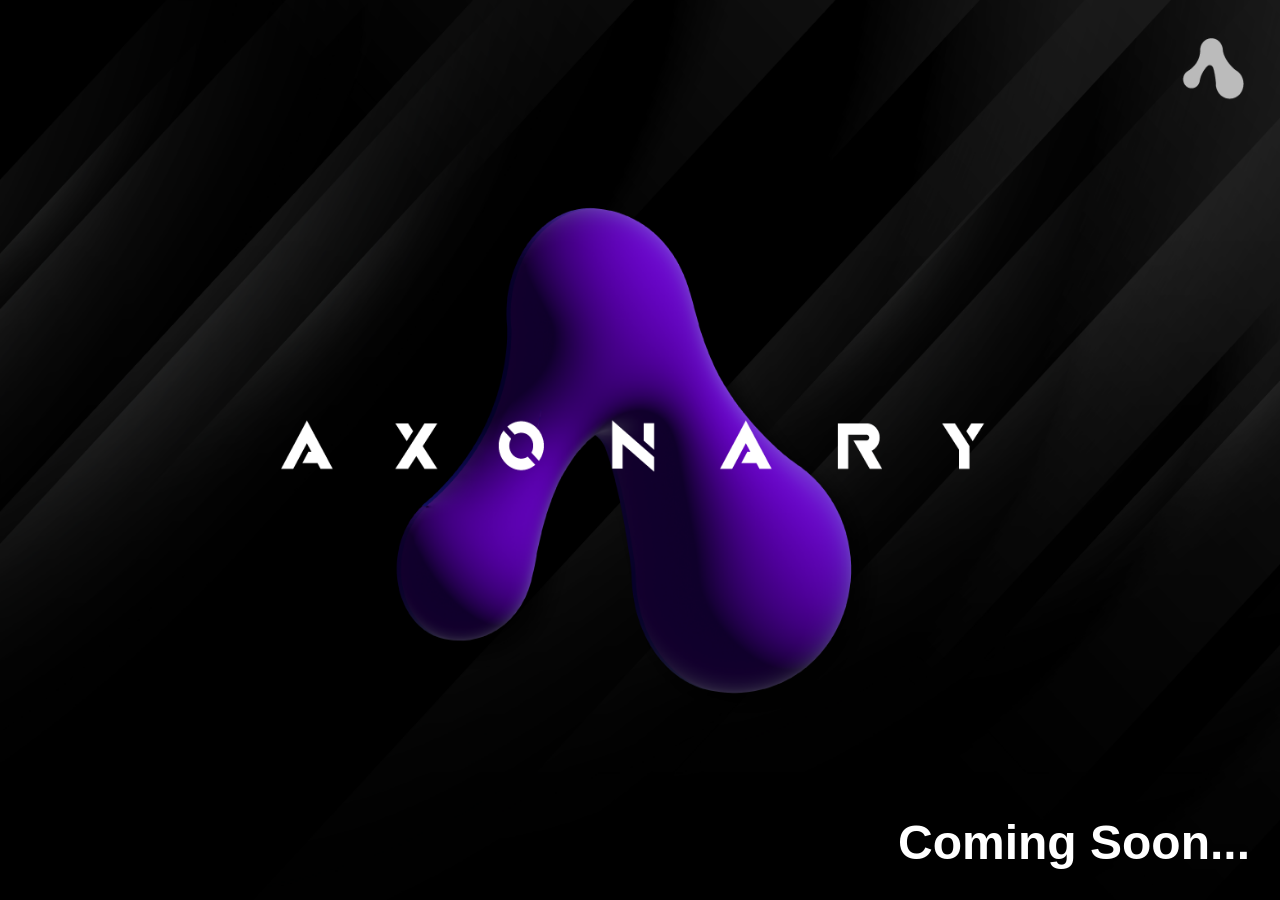
<file: axonary.html>
<!DOCTYPE html>
<html lang="en">
<head>
    <meta charset="UTF-8">
    <meta name="viewport" content="width=device-width, initial-scale=1.0">
    <title>Axonary</title>
    <style>
        * {
            margin: 0;
            padding: 0;
            box-sizing: border-box;
        }
        html, body {
            width: 100%;
            height: 100%;
            background-color: #000000;
        }
        section {
            width: 100%;
            height: 100%;
            background-image: url('./AXONARY\ LOGO.png');
            background-repeat: no-repeat;
            background-size: 100% 100%;
            object-position: center;
            position: relative;
        }
        .coming-soon {
            position: absolute;
            bottom: 30px;
            right: 30px;
            color: white;
            font-size: 3rem;
            animation: highlight 2s infinite alternate;
            text-align: right;
            font-family:'Franklin Gothic Medium', 'Arial Narrow', Arial, sans-serif;
        }
        @keyframes highlight {
            0% {
                color: white;
                text-shadow: 0 0 5px rgba(255, 255, 255, 0.3);
            }
            100% {
                color: #6A0BCA;
                text-shadow: 0 0 15px rgba(106, 11, 202, 0.7);
            }
        }
    </style>
</head>
<body>
    <section>
        <h1 class="coming-soon">Coming Soon...</h1>
    </section>
</body>
</html>
</file>
